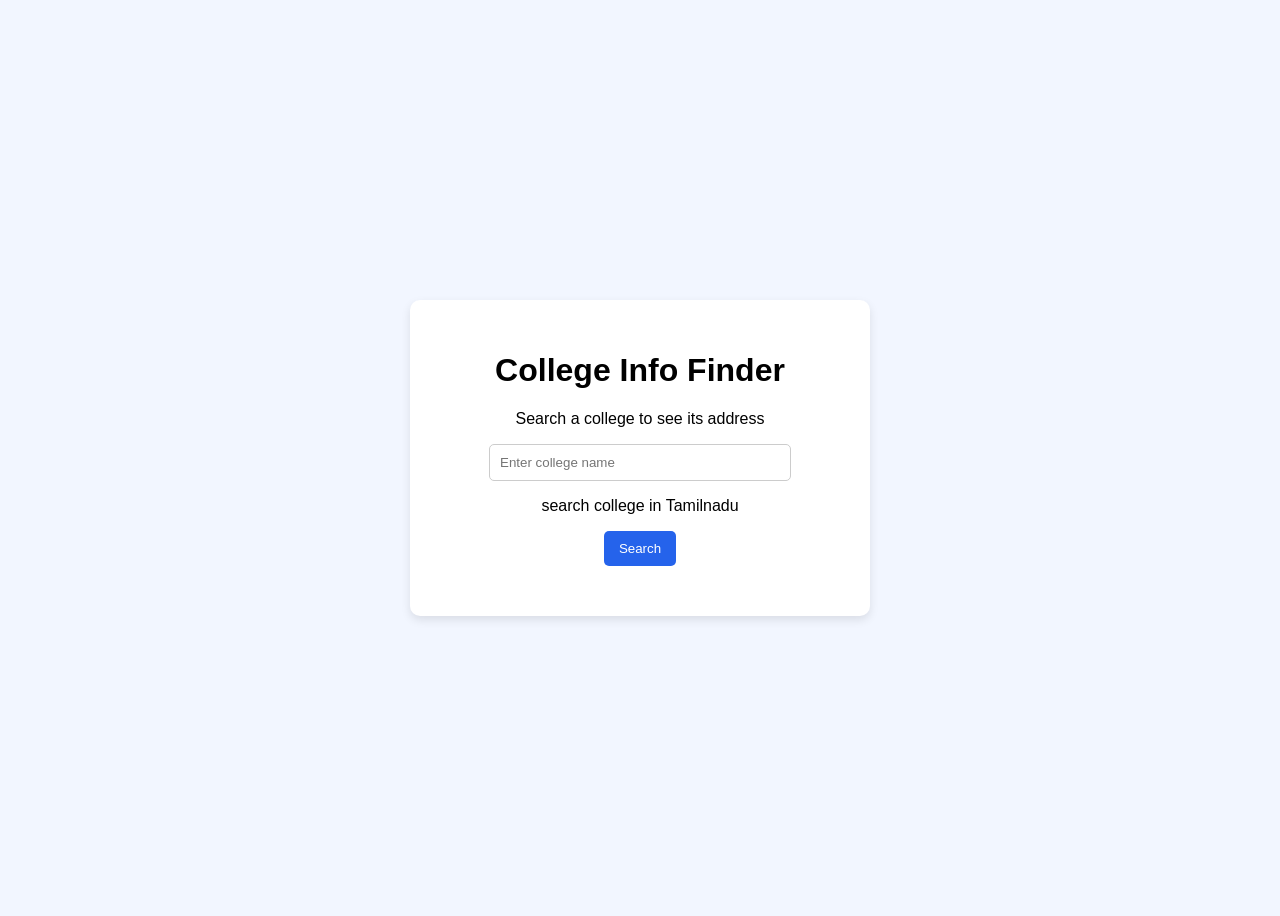
<file: index.html>
<!DOCTYPE html>
<html>
<head>
    <title>College Info Finder</title>
    <link rel="stylesheet" href="style.css">
</head>

<body>

<div class="container">

<h1>College Info Finder</h1>
<p>Search a college to see its address</p>

<input type="text" id="collegeInput" placeholder="Enter college name">
<p>search college in Tamilnadu</p>
<button onclick="searchCollege()">Search</button>

<div id="result"></div>

</div>

<script src="script.js"></script>
</body>
</html>
</file>
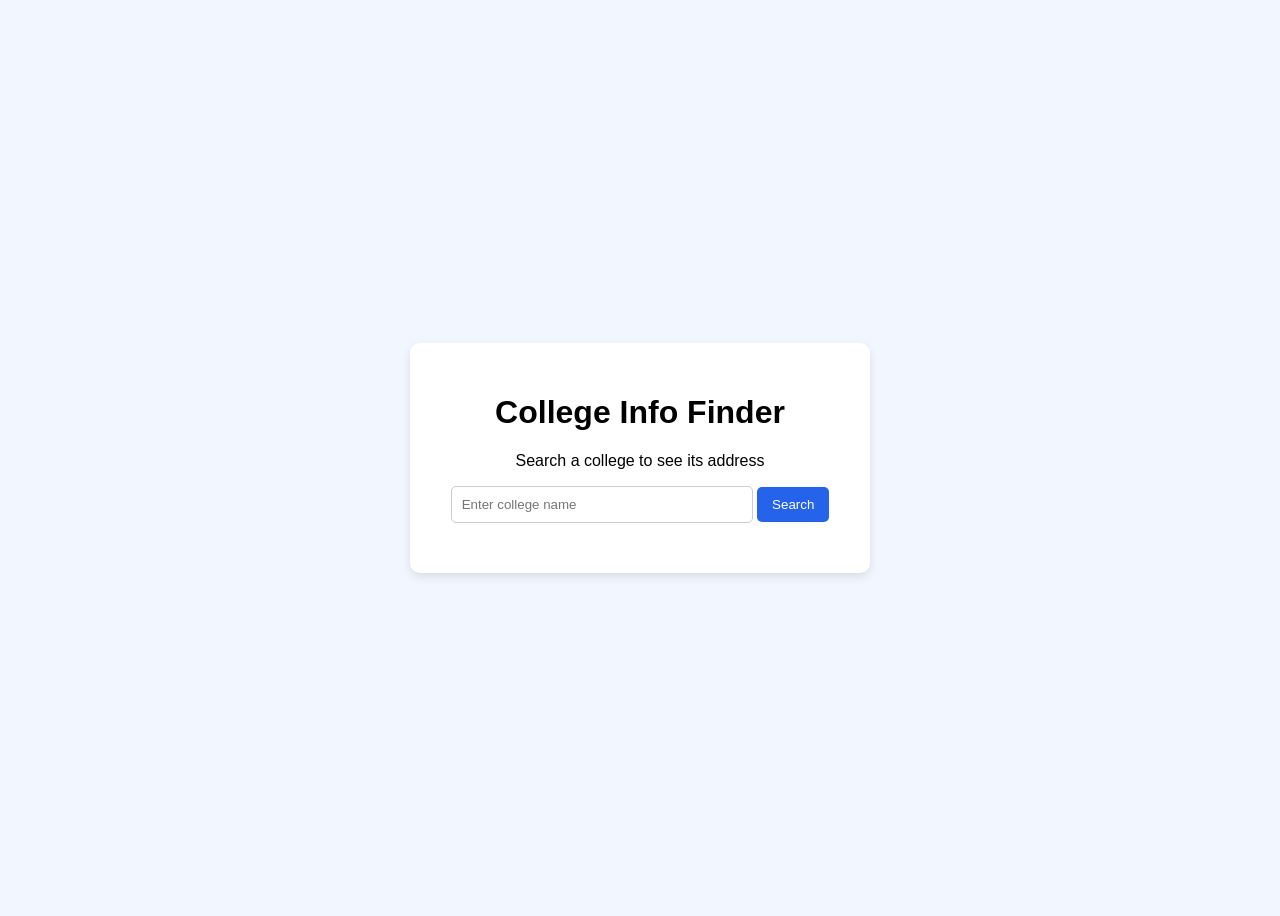
<file: JAVA SCRIPTS PROJECTS/index.html>
<!DOCTYPE html>
<html>
<head>
    <title>College Info Finder</title>
    <link rel="stylesheet" href="style.css">
</head>

<body>

    <div class="container">
        <h1>College Info Finder</h1>
        <p>Search a college to see its address</p>

        <input type="text" id="collegeInput" placeholder="Enter college name">
        <button onclick="findCollege()">Search</button>

        <div id="result"></div>
    </div>

<script src="script.js"></script>
</body>
</html>
</file>
<file: style.css>
body{
    font-family: Arial, sans-serif;
    background:#f2f6ff;
    display:flex;
    justify-content:center;
    align-items:center;
    height:100vh;
}

.container{
    background:white;
    padding:30px;
    border-radius:10px;
    text-align:center;
    width:400px;
    box-shadow:0 4px 10px rgba(0,0,0,0.1);
}

input{
    padding:10px;
    width:70%;
    border:1px solid #ccc;
    border-radius:5px;
}

button{
    padding:10px 15px;
    border:none;
    background:#2563eb;
    color:white;
    border-radius:5px;
    cursor:pointer;
}

button:hover{
    background:#1e40af;
}

#result{
    margin-top:20px;
    text-align:left;
}
</file>
<file: JAVA SCRIPTS PROJECTS/style.css>
body{
    font-family: Arial, sans-serif;
    background:#f2f6ff;
    display:flex;
    justify-content:center;
    align-items:center;
    height:100vh;
}

.container{
    background:white;
    padding:30px;
    border-radius:10px;
    text-align:center;
    width:400px;
    box-shadow:0 4px 10px rgba(0,0,0,0.1);
}

input{
    padding:10px;
    width:70%;
    border:1px solid #ccc;
    border-radius:5px;
}

button{
    padding:10px 15px;
    border:none;
    background:#2563eb;
    color:white;
    border-radius:5px;
    cursor:pointer;
}

button:hover{
    background:#1e40af;
}

#result{
    margin-top:20px;
    text-align:left;
}
</file>
